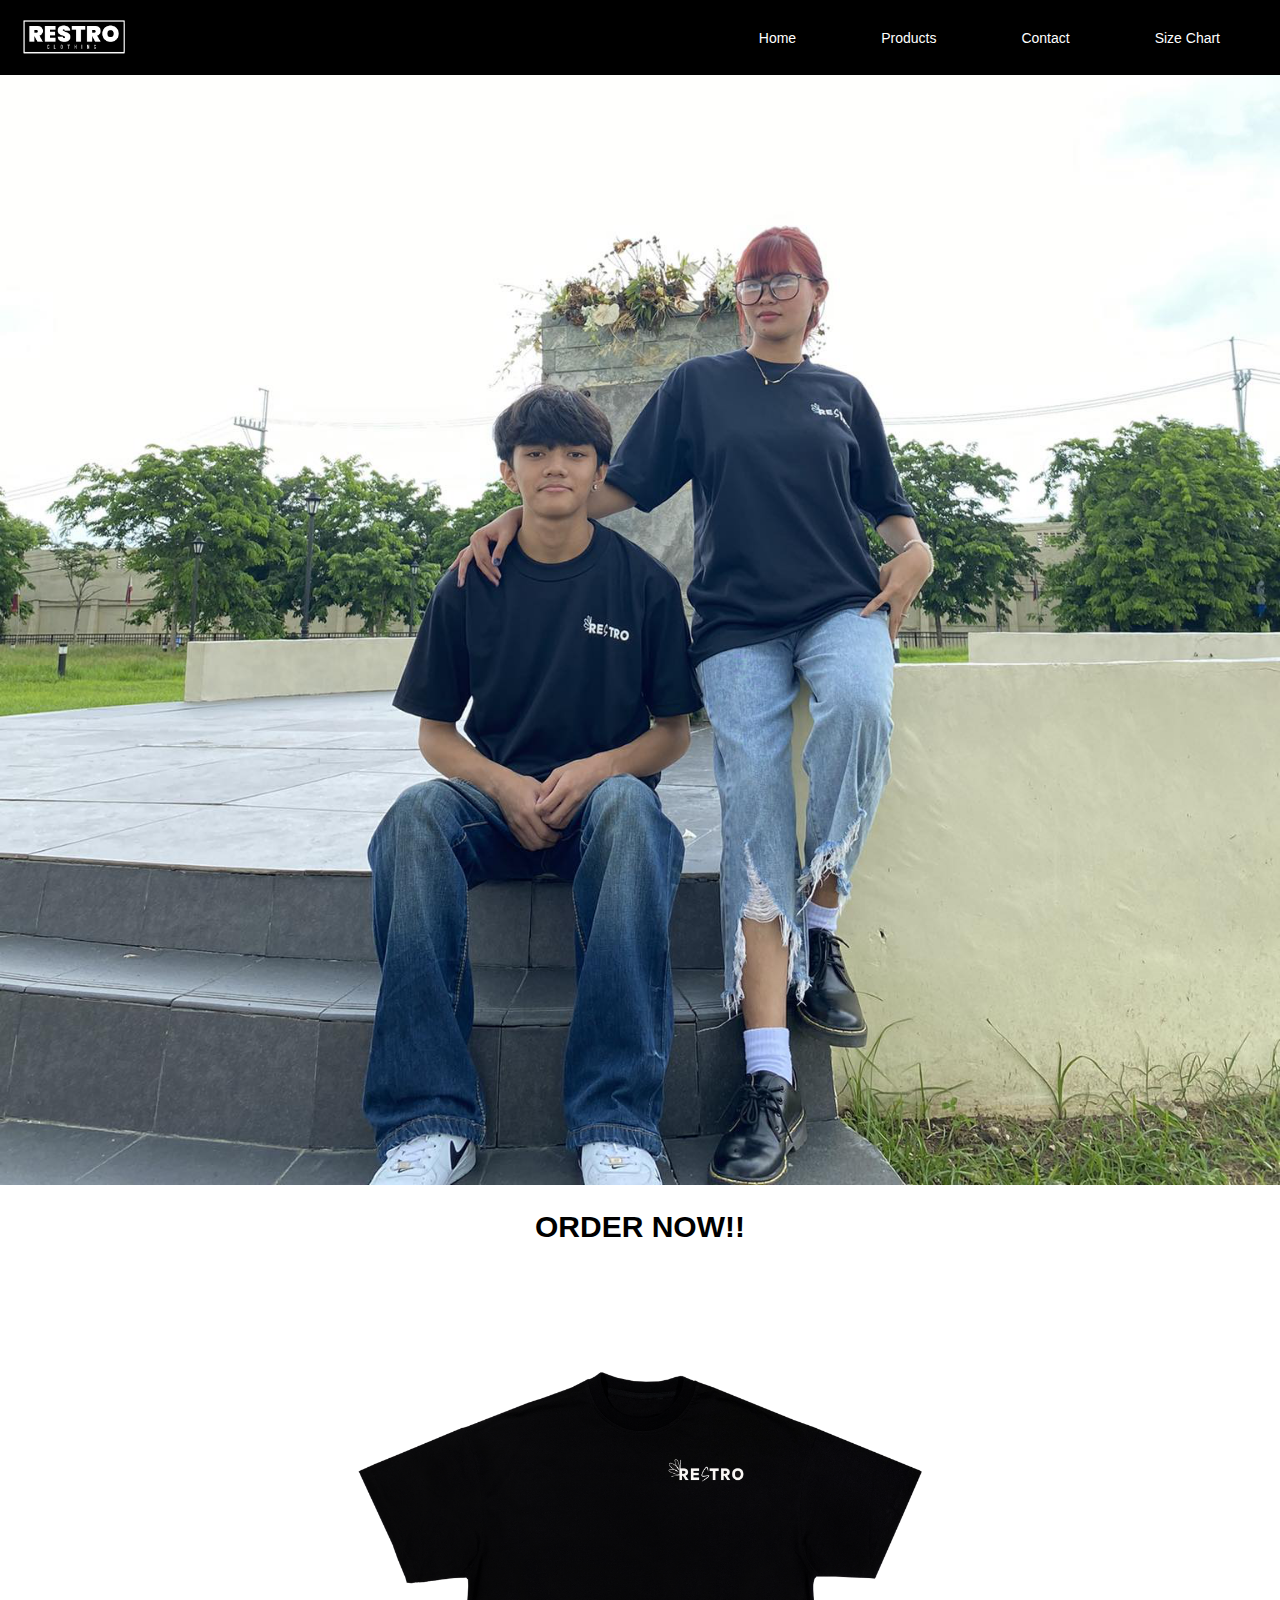
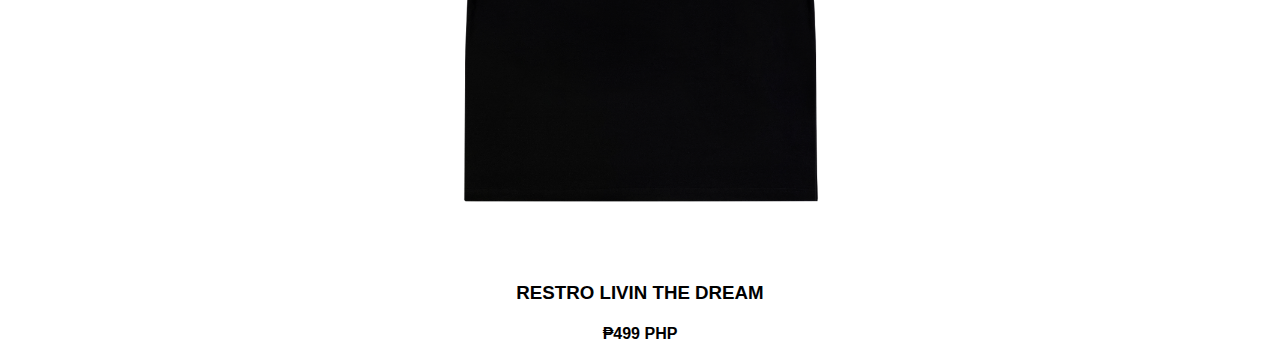
<file: index.html>
<!DOCTYPE html>
<html lang="en">
<head>
    <meta charset="UTF-8">
    <meta name="viewport" content="width=device-width, initial-scale=1.0">
    <title>Restro Clothing</title>
    <link rel="stylesheet" href="style.css">
</head>
<body>
<header>
<img src="images/restro.png" alt="restro.png" >
<nav>
<a href="index.html">Home</a>
<a href="product.html">Products</a>
<a href="contact.html">Contact</a>
<a href="size.html">Size Chart</a>
</nav>
</header>
<img src="images/model.png" alt="model.png" class="model">
<section class="order">
<h2>ORDER NOW!!</h2>
<a href="product.html">
<img src="images/SHIRT.png" alt="shirt.png" class="shirt">
</a>
<h3>RESTRO LIVIN THE DREAM</h3>
<h4>₱499 PHP </h4>
</section>
</body>
</html>
</file>
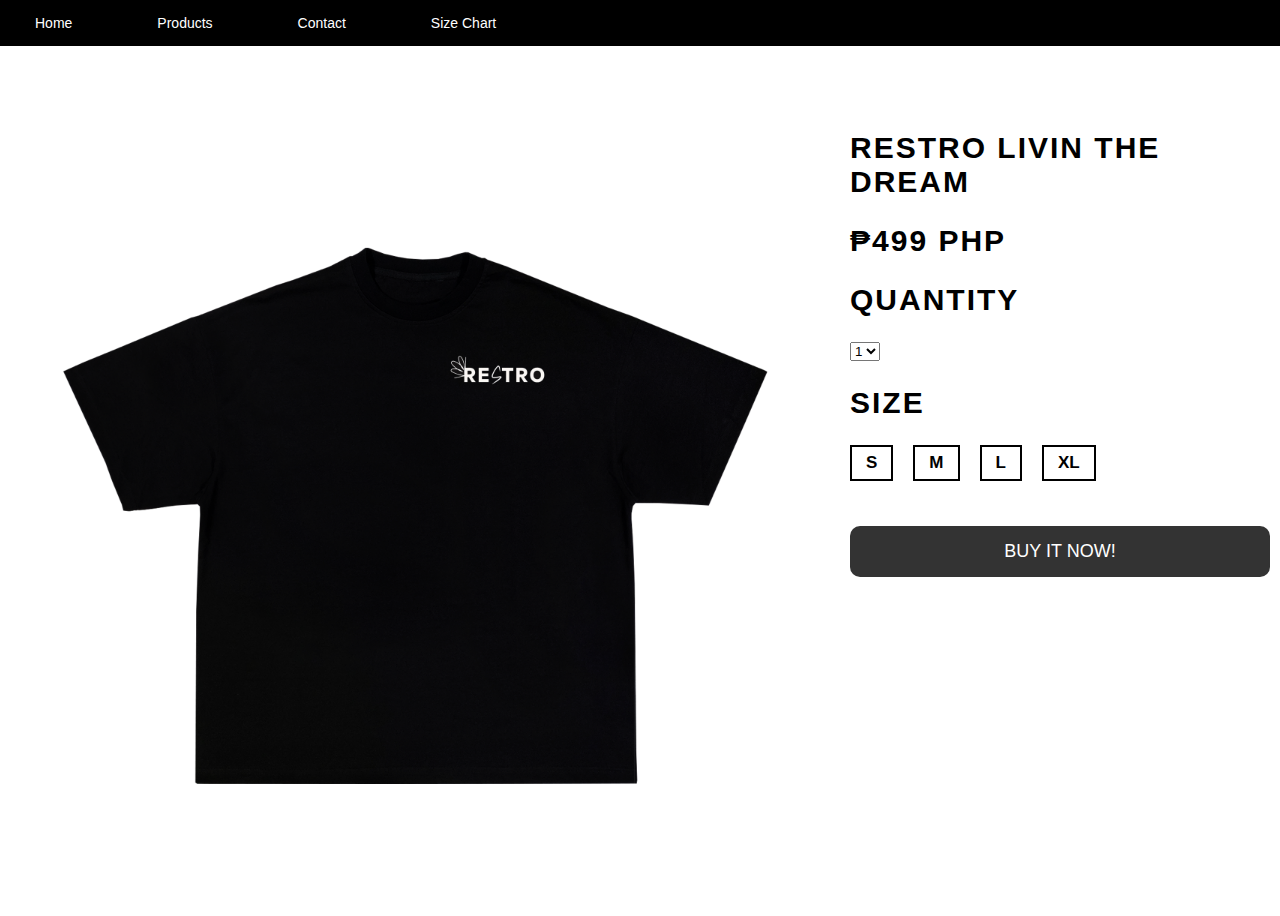
<file: product.html>
<!DOCTYPE html>
<html lang="en">
<head>
    <meta charset="UTF-8">
    <meta name="viewport" content="width=device-width, initial-scale=1.0">
    <title>Restro Clothing</title>
      <link rel="stylesheet" href="style.css">
    <style>

 
    </style>
</head>
<body>
<header>
<nav>
<a href="index.html">Home</a>
<a href="product.html">Products</a>
<a href="contact.html">Contact</a>
<a href="size.html">Size Chart</a>
</nav>
</header>
<div class="container">
<img src="images/SHIRT.png" alt="shirt.png">
<div class="details">
<h1>RESTRO LIVIN THE DREAM</h1>
<div class="price">
<h1>₱499 PHP</h1>
</div>
<h1>QUANTITY</h1>
 <select>
 <option>1</option>
<option>2</option>
<option>3</option>
 </select>
 <h1>SIZE</h1>
 <div class="sizes">
<input type="radio" id="size-s" name="size">
<label for="size-s">S</label>
 <input type="radio" id="size-m" name="size">
<label for="size-m">M</label>
<input type="radio" id="size-l" name="size">
<label for="size-l">L</label>
<input type="radio" id="size-xl" name="size">
<label for="size-xl">XL</label>
</div>
<a href="thank.html" class="buy">BUY IT NOW!</a>
</div>
</div>
</body>
</html>
</file>
<file: style.css>
body{
margin: 0;
font-family: Arial, Helvetica, sans-serif;
    }
header{
display: flex;
justify-content: space-between;
align-items: center;
padding: 15px 20px;
background: black;
color: white;
    }
header img{
height: 45px;
    }
nav a{
color: white;
margin-left: 15px;
font-size: 14px;
margin-right: 10px;
padding-right: 30px;
text-decoration: none;
    }
.model {
width: 100%;
display: block;
    }
.order{
text-align: center;
    }
.order h2 {
font-size: 30px;
margin-bottom: 15px;
    }
.shirt{
width: 600px;
    }
.order h3{
padding: 0;
    }

nav{
display: flex;
gap: 30px;
}
nav a{
color: white;
text-decoration: none;
}
.container{
display: flex;
justify-content: center;
align-items: flex-start;
gap: 60px;
padding: 60px 40px;
}
.container img {
width: 750px;
}
.details h1{
margin-bottom: 25px;
margin-top: 25px;
font-size: 30px

}
.price{
font-size: 18px;
font-weight: bold;
margin-bottom: 25px;
}


.sizes{
display: flex;
gap: 20px;
margin-top: 10px;
}
.sizes input{
display: none;
}
.sizes label{
font-size: 17px;
padding: 6px 14px;
border: 2px solid black;
cursor: pointer;
transition: 0.2s;
}
.sizes input:checked + label{
background: black;
color: white;
 }
 .buy{
margin-top: 40px;
display: block;
width: 100%;
 padding: 15px;
background: #333;
color: white;
text-align: center;
font-size: 18px;
border-radius: 10px;
text-decoration: none;
 }

h1 {
margin: 0;
font-size: 45px;
letter-spacing: 2px;
margin-bottom: 5px;
        
    }


.form-group {
margin-bottom: 20px;
    }

label {
 display: block;
 text-align: center;
font-size: 20px;
font-weight: bold;
margin-bottom: 5px;
        
    }

input, textarea {
width: 50%;
padding: 10px;
font-size: 16px;
border: 1px solid #ccc;
border-radius: 4px;

display: block;   
margin: 0 auto;       
}

        
    

textarea {
resize: vertical;
height: 100px;
    }

.submit {
margin: 40px auto 0 auto;
display: block;
width: 50%;
 padding: 15px;
background: #333;
color: white;
text-align: center;
font-size: 18px;
border-radius: 10px;
text-decoration: none;
    }
.size{
display: block;
margin: 40px auto;
max-width: 90%;
text-align: center;
padding: 40px ;
}

.thanks {
margin: 0;
font-size: 45px;
letter-spacing: 2px;
text-align: center;
font-size: 50px;
    }
</file>
